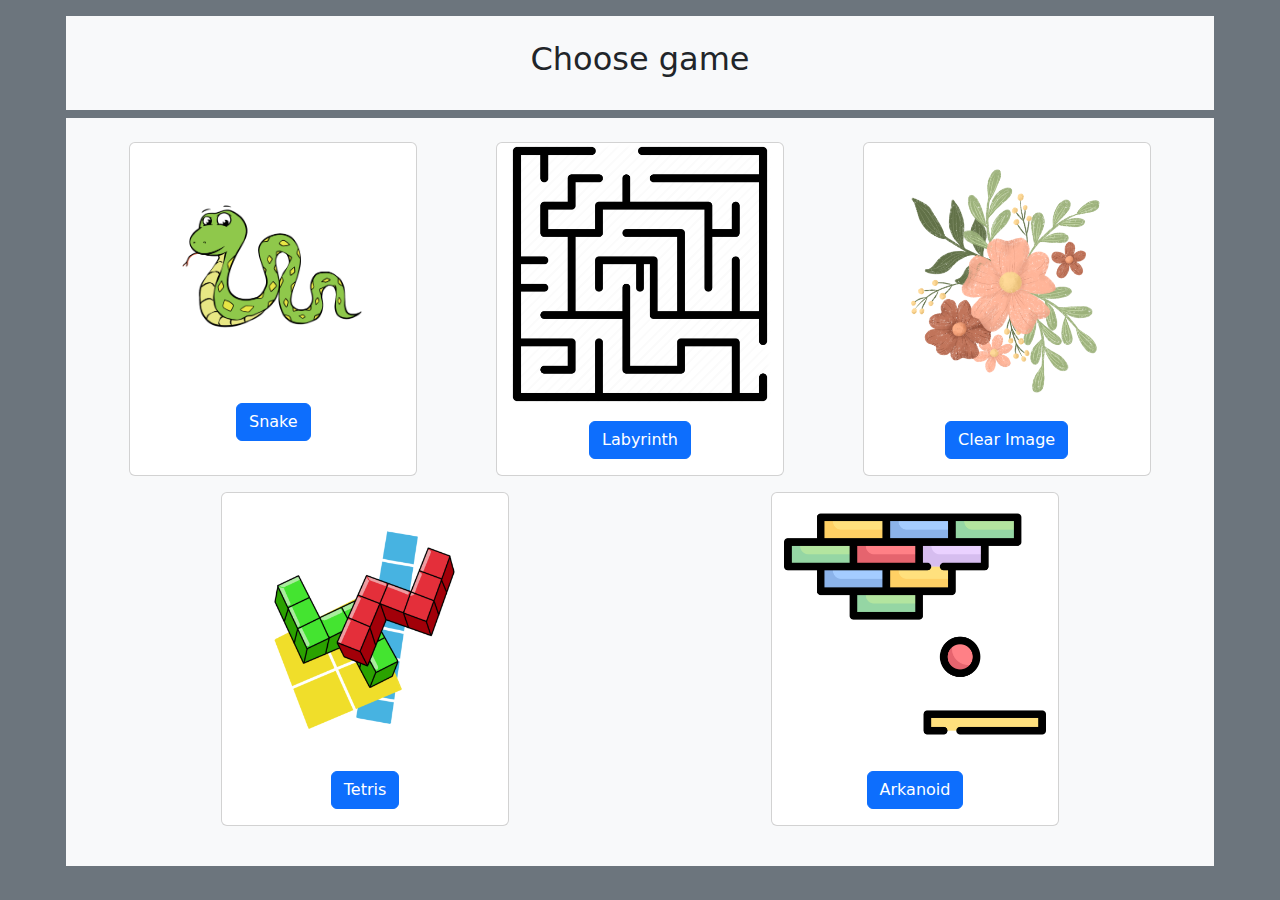
<file: index.html>
<!DOCTYPE html>
<html lang="en">
<head>
    <link href="assets/css/bootstrap.min.css" rel="stylesheet">
    <meta charset="UTF-8">
    <title>Main Page</title>
</head>
<body class="bg-secondary">

<div class="container text-center p-2">
    <div class="row bg-light p-4 mt-2"><h2>Choose game</h2></div>
    <div class="row bg-light p-4 mt-2 justify-content-around">
        <div class="card mb-3" style="width: 18rem;">
            <img src="assets/img/snake.png" class="card-img-top py-5" alt="...">
            <div class="card-body">
                <a href="snake.html" class="btn btn-primary stretched-link">Snake</a>
            </div>
        </div>
        <div class="card mb-3" style="width: 18rem;">
            <img src="assets/img/labyrinth.png" class="card-img-top" alt="...">
            <div class="card-body">
                <a href="labyrinth.html" class="btn btn-primary stretched-link">Labyrinth</a>
            </div>
        </div>
        <div class="card mb-3" style="width: 18rem;">
            <img src="assets/img/flower.png" class="card-img-top" alt="...">
            <div class="card-body">
                <a href="clearimage.html" class="btn btn-primary stretched-link">Clear Image</a>
            </div>
        </div>
        <div class="card mb-3" style="width: 18rem;">
            <img src="assets/img/tetris.png" class="card-img-top" alt="...">
            <div class="card-body">
                <a href="tetris.html" class="btn btn-primary stretched-link">Tetris</a>
            </div>
        </div>
        <div class="card mb-3" style="width: 18rem;">
            <img src="assets/img/arkanoid.png" class="card-img-top" alt="...">
            <div class="card-body">
                <a href="arkanoid.html" class="btn btn-primary stretched-link">Arkanoid</a>
            </div>
        </div>
    </div>
</div>

</body>
</html>
</file>
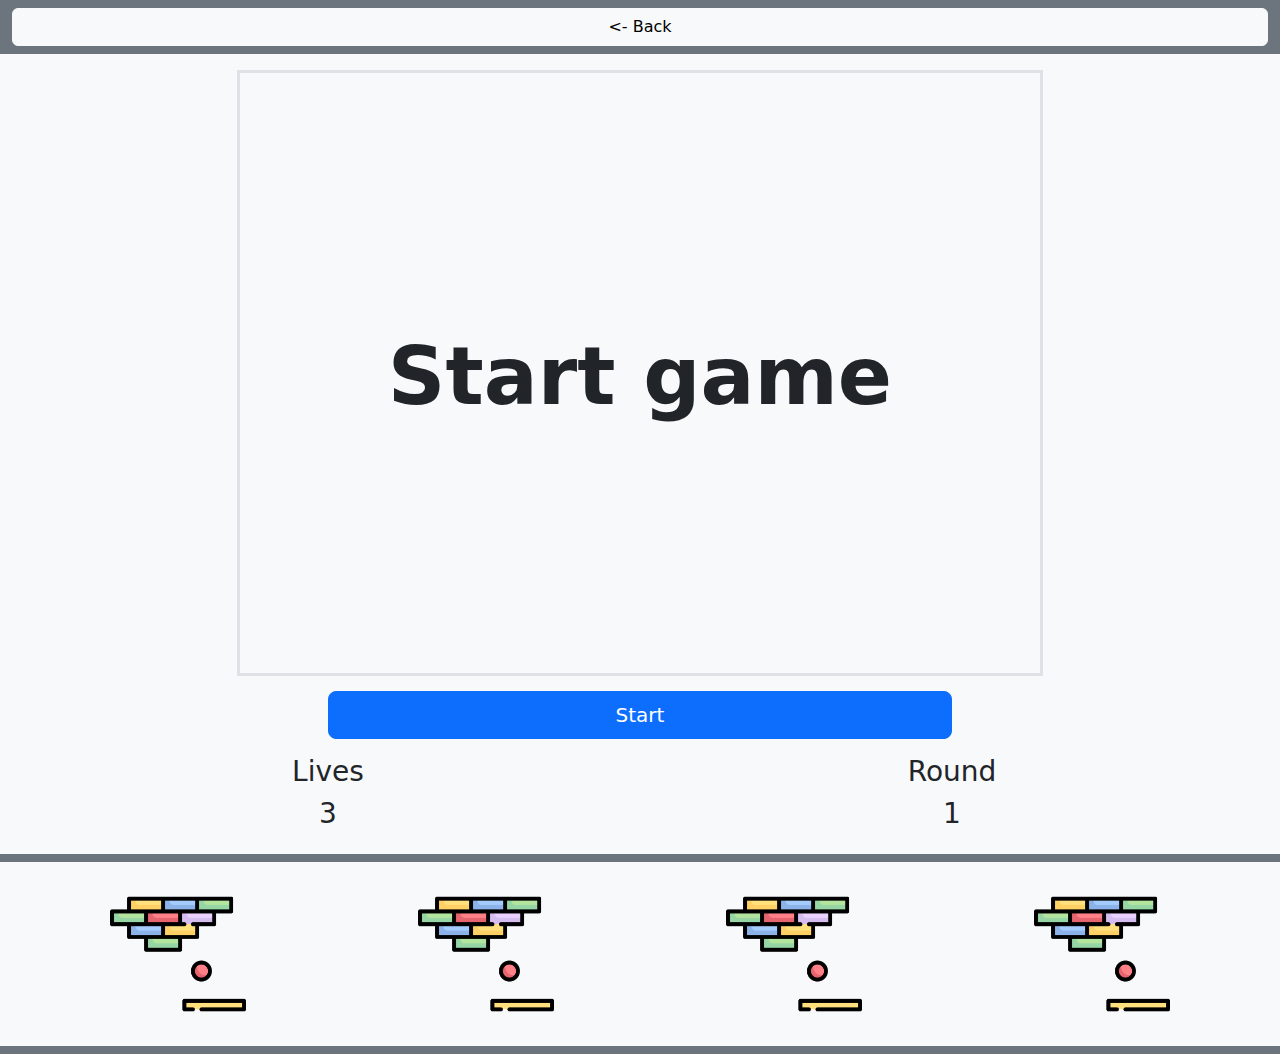
<file: arkanoid.html>
<!DOCTYPE html>
<html lang="en">
<head>
    <meta charset="UTF-8">
    <link href="assets/css/bootstrap.min.css" rel="stylesheet">
    <title>Arkanoid</title>
</head>
<body class="bg-secondary">

<div class="row text-center my-2 mx-auto">
    <div class="col-12 col-xxl-1">
        <a class="btn btn-light d-block mb-2" href="index.html"><- Back</a>
    </div>

    <div class="col-12 col-xxl-10">
        <div class="row bg-light p-3">
            <div class="col-xxl-8">
                <div class="position-relative">
                    <canvas id="game" class="border border-3" height="600" width="800"></canvas>
                    <div id="message"
                         class="display-1 fw-semibold d-flex justify-content-center align-items-center position-absolute w-100 h-100"
                         style="top:0;left:0;">
                        Start game
                    </div>
                </div>
            </div>
            <div class="col-xxl-4 mt-2 mt-xxl-0">
                <div class="row justify-content-center">
                    <button class="btn btn-primary btn-lg col-6" id="start">Start</button>
                    <button class="btn btn-danger btn-lg col-6 d-none" id="stop">Stop</button>
                </div>
                <div class="row mt-3 justify-content-center">
                    <div class="col-6">
                        <div class="h3">Lives</div>
                        <div class="h3" id="lives">3</div>
                    </div>
                    <div class="col-6">
                        <div class="h3">Round</div>
                        <div class="h3" id="round">1</div>
                    </div>
                </div>
            </div>
        </div>

        <div class="row bg-light p-4 mt-2 justify-content-around">
            <div class="col-2"><img src="assets/img/arkanoid.png" alt="" class="w-75"></div>
            <div class="col-2"><img src="assets/img/arkanoid.png" alt="" class="w-75"></div>
            <div class="col-2"><img src="assets/img/arkanoid.png" alt="" class="w-75"></div>
            <div class="col-2"><img src="assets/img/arkanoid.png" alt="" class="w-75"></div>
        </div>
    </div>
</div>

<script src="assets/js/common.js"></script>
<script src="assets/js/arkanoid.js"></script>

</body>
</html>
</file>
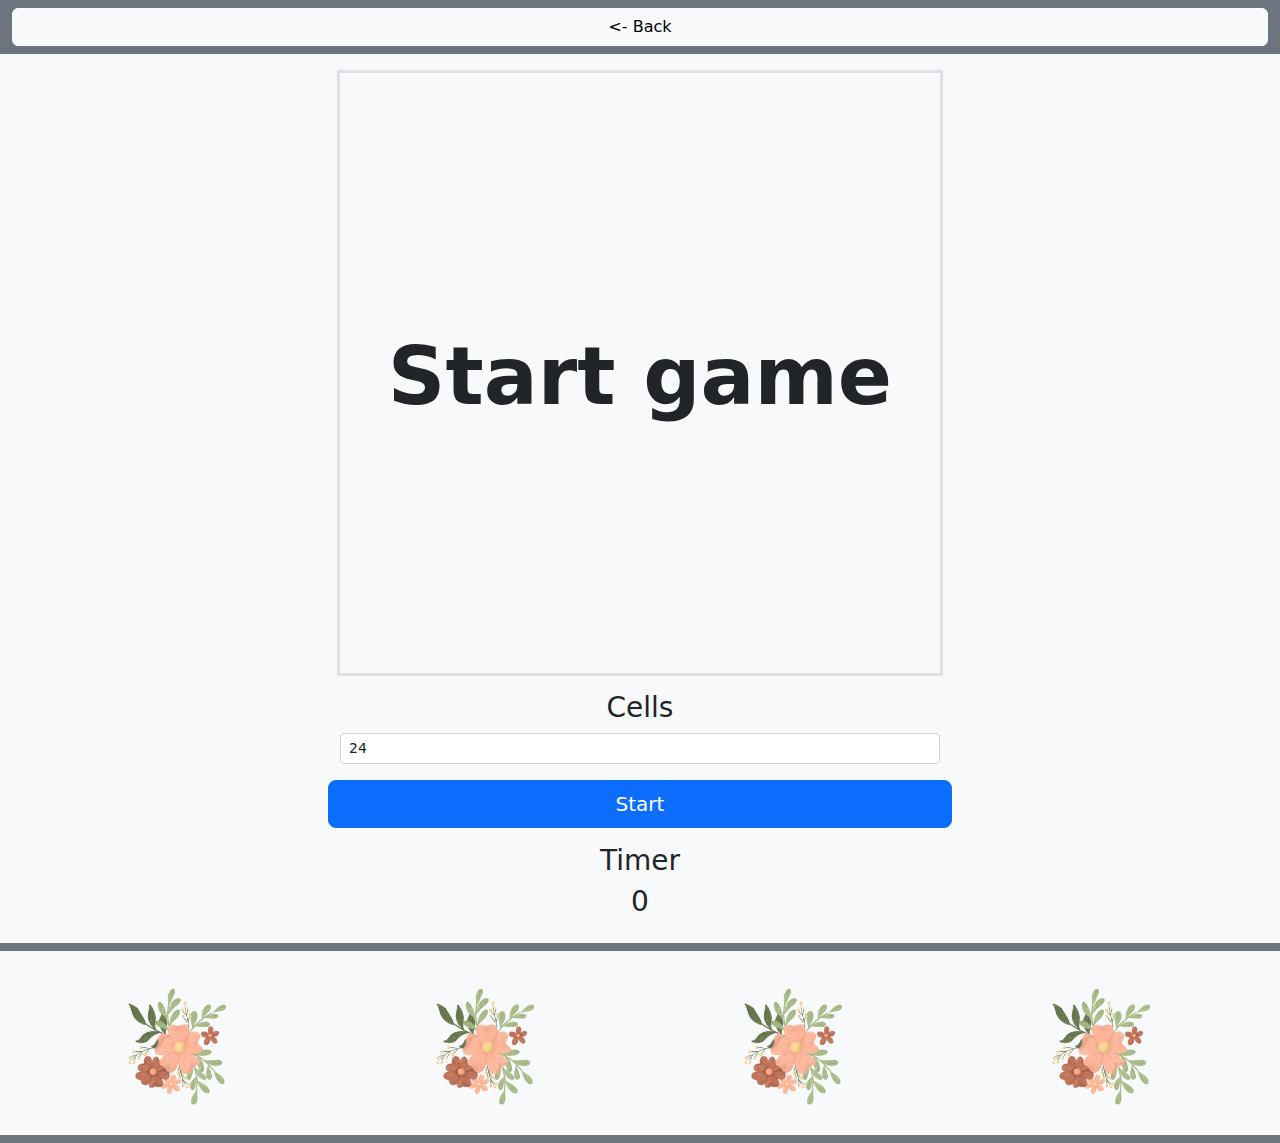
<file: clearimage.html>
<!DOCTYPE html>
<html lang="en">
<head>
    <meta charset="UTF-8">
    <link href="assets/css/bootstrap.min.css" rel="stylesheet">
    <title>Clear Image</title>
</head>
<body class="bg-secondary">

<div class="row text-center my-2 mx-auto">
    <div class="col-12 col-xxl-1">
        <a class="btn btn-light d-block mb-2" href="index.html"><- Back</a>
    </div>

    <div class="col-12 col-xxl-10">
        <div class="row bg-light p-3">
            <div class="col-xxl-6">
                <div class="position-relative">
                    <canvas id="game" class="border border-3" height="600" width="600"></canvas>
                    <div id="message"
                         class="display-1 fw-semibold d-flex justify-content-center align-items-center position-absolute w-100 h-100"
                         style="top:0;left:0;">
                        Start game
                    </div>
                </div>
            </div>
            <div class="col-xxl-6 mt-2 mt-xxl-0">
                <div class="row justify-content-center">
                    <div class="col-6">
                        <div class="h3">Cells</div>
                        <select id="cells" class="form-control form-control-sm">
                            <option>8</option>
                            <option>16</option>
                            <option selected>24</option>
                            <option>32</option>
                            <option>40</option>
                        </select>
                    </div>
                </div>
                <div class="row mt-3 justify-content-center">
                    <button class="btn btn-primary btn-lg col-6" id="start">Start</button>
                    <button class="btn btn-danger btn-lg col-6 d-none" id="stop">Stop</button>
                </div>
                <div class="row mt-3 justify-content-center">
                    <div class="col-6">
                        <div class="h3">Timer</div>
                        <div class="h3" id="timer">0</div>
                    </div>
                </div>
            </div>
        </div>

        <div class="row bg-light p-4 mt-2 justify-content-around">
            <div class="col-2"><img src="assets/img/flower.png" alt="" class="w-75"></div>
            <div class="col-2"><img src="assets/img/flower.png" alt="" class="w-75"></div>
            <div class="col-2"><img src="assets/img/flower.png" alt="" class="w-75"></div>
            <div class="col-2"><img src="assets/img/flower.png" alt="" class="w-75"></div>
        </div>
    </div>
</div>

<script src="assets/js/common.js"></script>
<script src="assets/js/clearimage.js"></script>

</body>
</html>
</file>
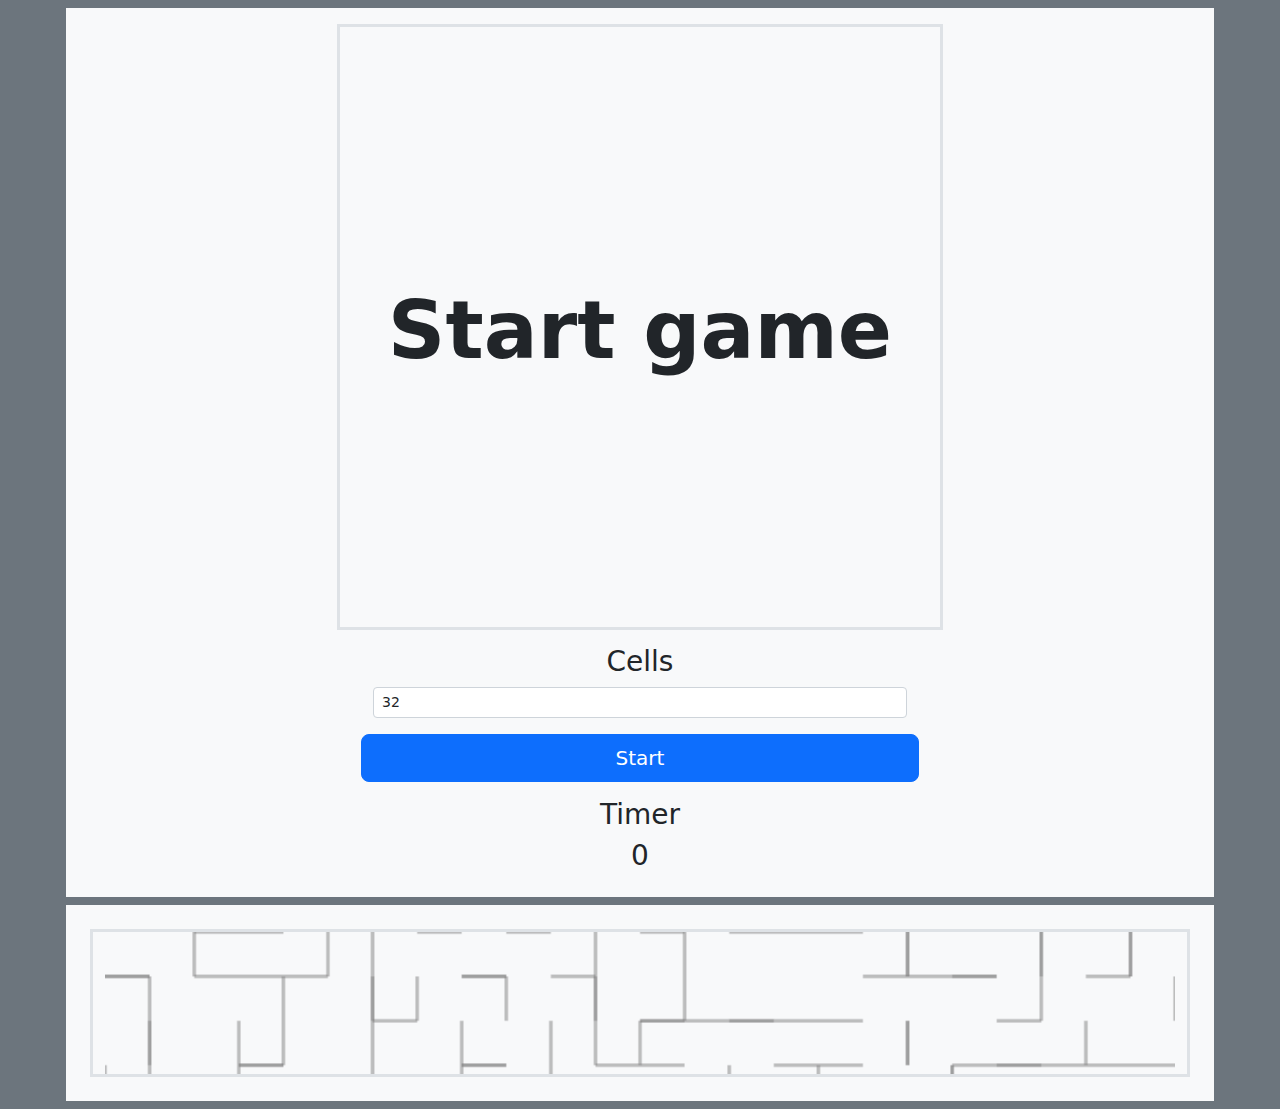
<file: labyrinth.html>
<!DOCTYPE html>
<html lang="en">
<head>
    <link href="assets/css/bootstrap.min.css" rel="stylesheet">
    <title>Labyrinth</title>
</head>

<body class="bg-secondary">

<div class="container text-center p-2">
    <div class="row bg-light p-3">
        <div class="col-xxl-6">
            <div class="position-relative">
                <canvas id="game" class="border border-3" height="600" width="600"></canvas>
                <div id="message"
                     class="display-1 fw-semibold d-flex justify-content-center align-items-center position-absolute w-100 h-100"
                     style="top:0;left:0;">
                    Start game
                </div>
            </div>
        </div>
        <div class="col-xxl-6 mt-2 mt-xxl-0">
            <div class="row justify-content-center">
                <div class="col-6">
                    <div class="h3">Cells</div>
                    <select id="cells" class="form-control form-control-sm">
                        <option>16</option>
                        <option>24</option>
                        <option selected>32</option>
                        <option>40</option>
                        <option>48</option>
                    </select>
                </div>
            </div>
            <div class="row mt-3 justify-content-center">
                <button class="btn btn-primary btn-lg col-6" id="start">Start</button>
                <button class="btn btn-danger btn-lg col-6 d-none" id="stop">Stop</button>
            </div>
            <div class="row mt-3 justify-content-center">
                <div class="col-6">
                    <div class="h3">Timer</div>
                    <div class="h3" id="timer">0</div>
                </div>
            </div>
        </div>
    </div>

    <div class="row bg-light p-4 mt-2">
        <canvas id="designCanvas" height="80" class="border border-3" width="600"></canvas>
    </div>
</div>

<script src="assets/js/common.js"></script>
<script src="assets/js/labyrinth.js"></script>

</body>

</html>
</file>
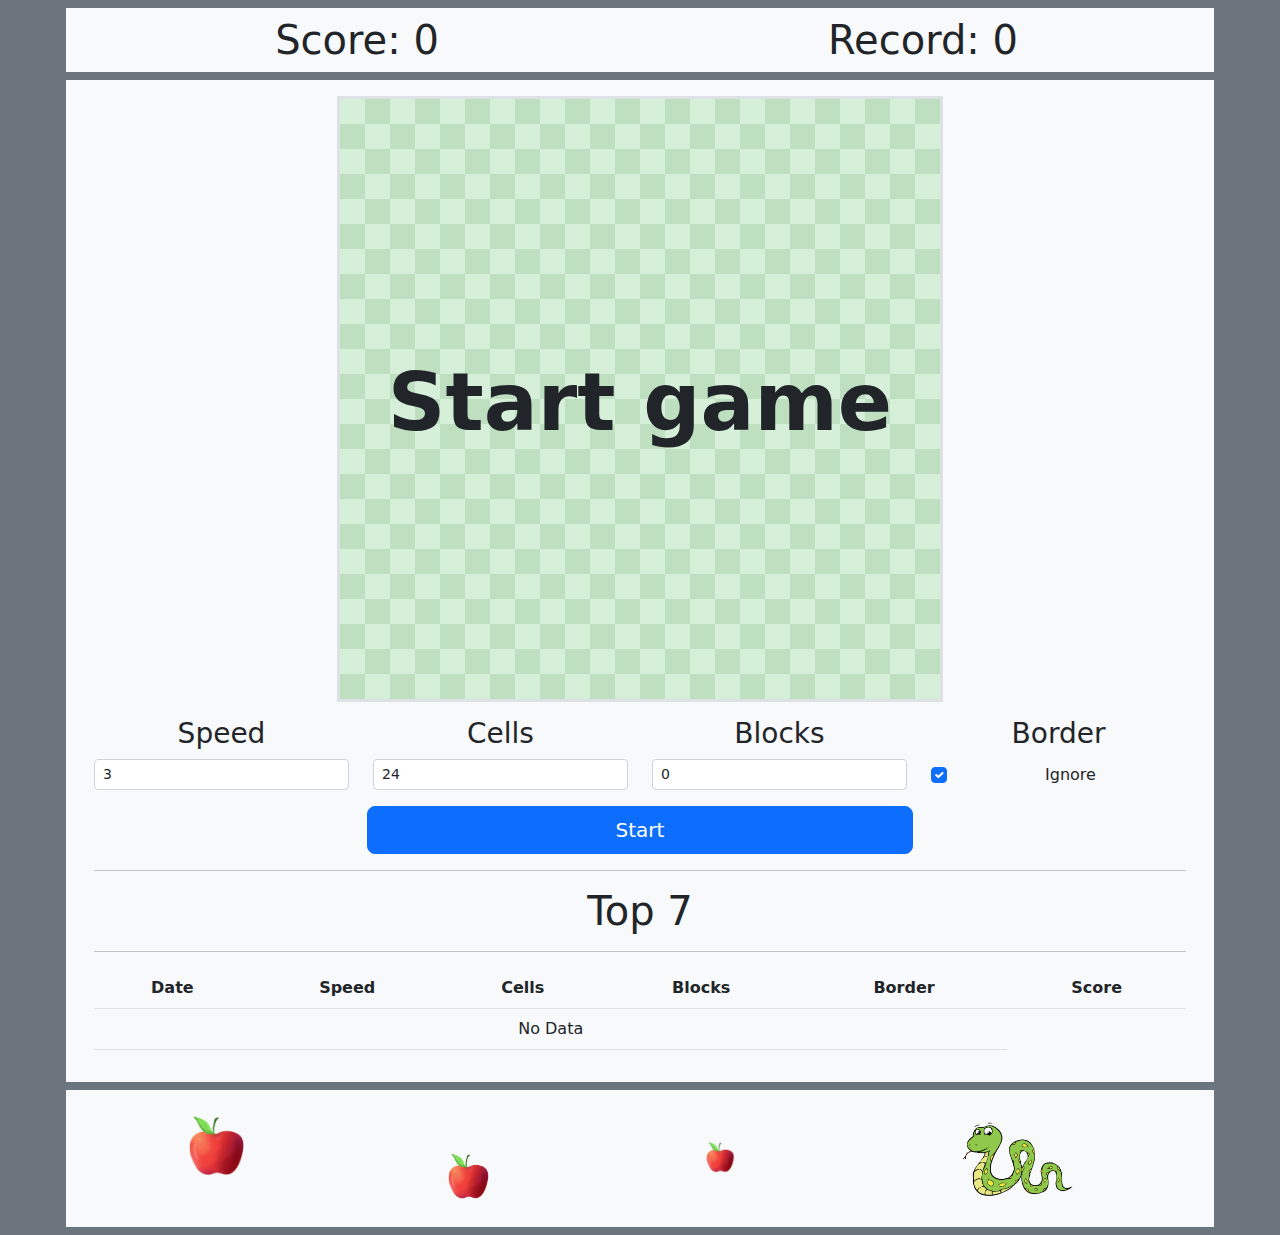
<file: snake.html>
<!DOCTYPE html>
<head>
    <link href="assets/css/bootstrap.min.css" rel="stylesheet">
    <title>Snake</title>
</head>

<body class="bg-secondary">

<div class="container text-center p-2">
    <div class="row h1 bg-light p-2">
        <div class="col-6">
            Score: <span id="score">0</span>
        </div>
        <div class="col-6">
            Record: <span id="record"></span>
        </div>
    </div>

    <div class="row bg-light p-3">
        <div class="col-xxl-6">
            <div class="position-relative">
                <canvas id="game" class="border  border-3"></canvas>
                <div id="message"
                     class="display-1 fw-semibold d-flex justify-content-center align-items-center position-absolute w-100 h-100"
                     style="top:0;left:0;">
                    Start game
                </div>
            </div>
        </div>
        <div class="col-xxl-6 mt-2 mt-xxl-0">
            <div class="row">
                <div class="col-3">
                    <div class="h3">Speed</div>
                    <select id="speed" class="form-control form-control-sm">
                        <option>1</option>
                        <option>2</option>
                        <option selected>3</option>
                        <option>4</option>
                        <option>5</option>
                    </select>
                </div>
                <div class="col-3">
                    <div class="h3">Cells</div>
                    <select id="cells" class="form-control form-control-sm">
                        <option>8</option>
                        <option>16</option>
                        <option selected>24</option>
                        <option>32</option>
                        <option>40</option>
                    </select>
                </div>
                <div class="col-3">
                    <div class="h3">Blocks</div>
                    <select id="blocks" class="form-control form-control-sm">
                        <option selected>0</option>
                        <option>3</option>
                        <option>7</option>
                        <option>12</option>
                        <option>18</option>
                    </select>
                </div>
                <div class="col-3">
                    <div class="h3">Border</div>
                    <div class="form-check pt-1">
                        <input class="form-check-input" type="checkbox" id="border" checked>
                        <label class="form-check-label" for="border">
                            Ignore
                        </label>
                    </div>
                </div>
            </div>
            <div class="row mt-3">
                <div class="col-12">
                    <button class="btn btn-primary btn-lg col-6" id="start" data-pause="off">Start</button>
                    <button class="btn btn-danger btn-lg col-6 d-none" id="stop">Stop</button>
                </div>
            </div>
            <hr/>
            <div class="row h1">
                <div class="col-12">Top 7</div>
            </div>
            <hr/>
            <div class="row">
                <div class="col-12">
                    <table class="table table-hover">
                        <tr>
                            <th>Date</th>
                            <th>Speed</th>
                            <th>Cells</th>
                            <th>Blocks</th>
                            <th>Border</th>
                            <th>Score</th>
                        </tr>
                        <tbody id="history"></tbody>
                    </table>
                </div>
            </div>
        </div>
    </div>
    
    <div class="row bg-light p-4 mt-2 justify-content-around">
        <div class="col-1"><img src="assets/img/apple.png" alt="" class="w-100"></div>
        <div class="col-1 align-self-end"><img src="assets/img/apple.png" alt="" class="w-75"></div>
        <div class="col-1 align-self-center"><img src="assets/img/apple.png" alt="" class="w-50"></div>
        <div class="col-2"><img src="assets/img/snake.png" alt="" class="w-100"></div>
    </div>
</div>

<script src="assets/js/snake.js"></script>

</body>
</file>
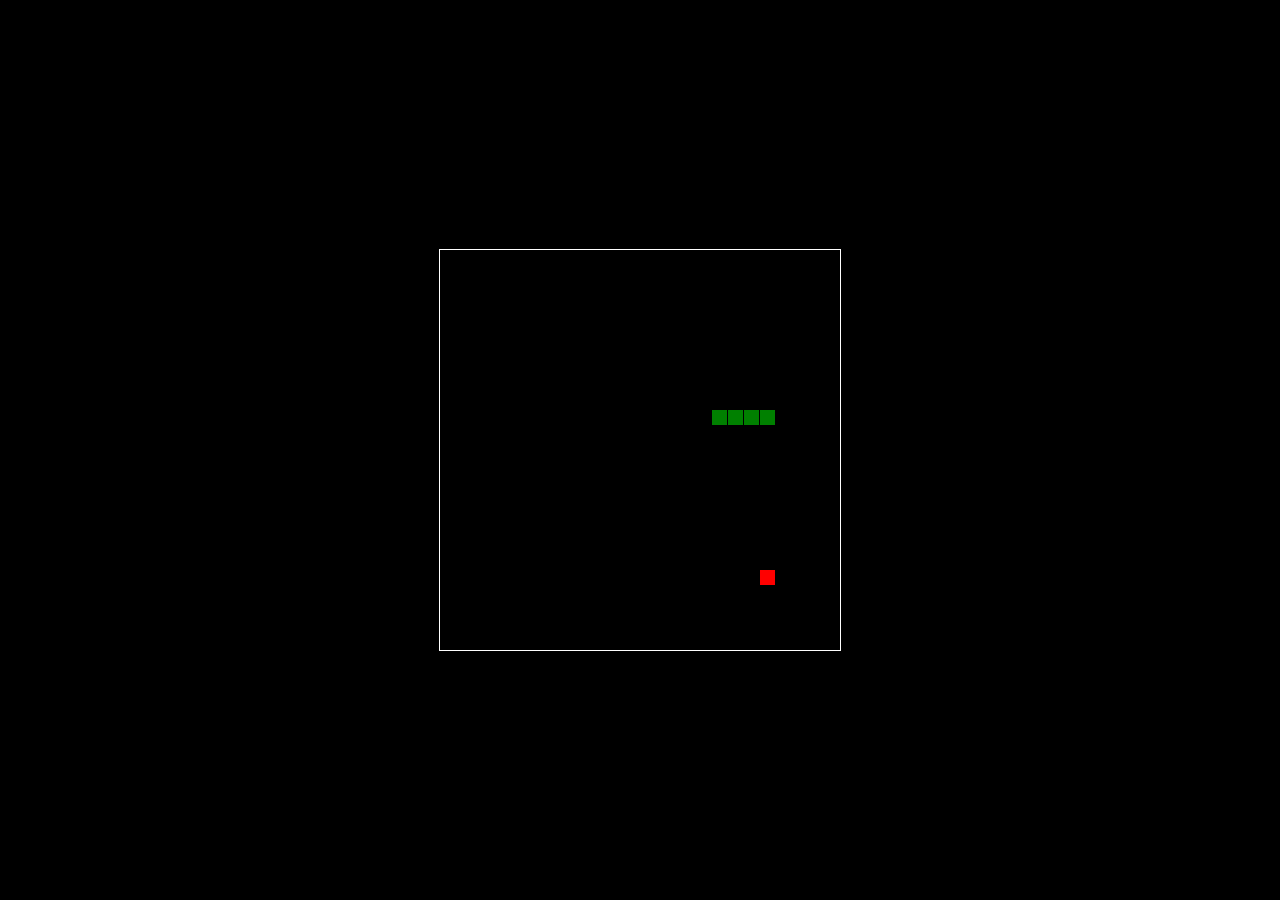
<file: snakeBase.html>
<!DOCTYPE html>
<html>

<head>
    <title>Змейка</title>
    <style>
        html,
        body {
            height: 100%;
            margin: 0;
        }

        /*Задаём глобальные параметры*/
        body {
            background: black;
            display: flex;
            align-items: center;
            justify-content: center;
        }

        /*Делаем границу вокруг игрового поля*/
        canvas {
            border: 1px solid white;
        }
    </style>
</head>

<body>
<!-- Рисуем игровое поле -->
<canvas width="400" height="400" id="game"></canvas>
<!-- Сам скрипт с игрой -->
<script>
    // Поле, на котором всё будет происходить, — тоже как бы переменная
    var canvas = document.getElementById('game');
    // Классическая змейка — двухмерная, сделаем такую же
    var context = canvas.getContext('2d');
    // Размер одной клеточки на поле — 16 пикселей
    var grid = 16;
    // Служебная переменная, которая отвечает за скорость змейки
    var count = 0;
    // А вот и сама змейка
    var snake = {
        // Начальные координаты
        x: 160,
        y: 160,
        // Скорость змейки — в каждом новом кадре змейка смещается по оси Х или У. На старте будет двигаться горизонтально, поэтому скорость по игреку равна нулю.
        dx: grid,
        dy: 0,
        // Тащим за собой хвост, который пока пустой
        cells: [],
        // Стартовая длина змейки — 4 клеточки
        maxCells: 4
    };
    // А это — еда. Представим, что это красные яблоки.
    var apple = {
        // Начальные координаты яблока
        x: 320,
        y: 320
    };
    // Делаем генератор случайных чисел в заданном диапазоне
    function getRandomInt(min, max) {
        return Math.floor(Math.random() * (max - min)) + min;
    }
    // Игровой цикл — основной процесс, внутри которого будет всё происходить
    function loop() {
        // Хитрая функция, которая замедляет скорость игры с 60 кадров в секунду до 15 (60/15 = 4)
        requestAnimationFrame(loop);
        // Игровой код выполнится только один раз из четырёх, в этом и суть замедления кадров, а пока переменная count меньше четырёх, код выполняться не будет
        if (++count < 4) {
            return;
        }
        // Обнуляем переменную скорости
        count = 0;
        // Очищаем игровое поле
        context.clearRect(0, 0, canvas.width, canvas.height);
        // Двигаем змейку с нужной скоростью
        snake.x += snake.dx;
        snake.y += snake.dy;
        // Если змейка достигла края поля по горизонтали — продолжаем её движение с противоположной строны
        if (snake.x < 0) {
            snake.x = canvas.width - grid;
        }
        else if (snake.x >= canvas.width) {
            snake.x = 0;
        }
        // Делаем то же самое для движения по вертикали
        if (snake.y < 0) {
            snake.y = canvas.height - grid;
        }
        else if (snake.y >= canvas.height) {
            snake.y = 0;
        }
        // Продолжаем двигаться в выбранном направлении. Голова всегда впереди, поэтому добавляем её координаты в начало массива, который отвечает за всю змейку
        snake.cells.unshift({ x: snake.x, y: snake.y });
        // Сразу после этого удаляем последний элемент из массива змейки, потому что она движется и постоянно освобождает клетки после себя
        if (snake.cells.length > snake.maxCells) {
            snake.cells.pop();
        }
        // Рисуем еду — красное яблоко
        context.fillStyle = 'red';
        context.fillRect(apple.x, apple.y, grid - 1, grid - 1);
        // Одно движение змейки — один новый нарисованный квадратик
        context.fillStyle = 'green';
        // Обрабатываем каждый элемент змейки
        snake.cells.forEach(function (cell, index) {
            // Чтобы создать эффект клеточек, делаем зелёные квадратики меньше на один пиксель, чтобы вокруг них образовалась чёрная граница
            context.fillRect(cell.x, cell.y, grid - 1, grid - 1);
            // Если змейка добралась до яблока...
            if (cell.x === apple.x && cell.y === apple.y) {
                // увеличиваем длину змейки
                snake.maxCells++;
                // Рисуем новое яблочко
                // Помним, что размер холста у нас 400x400, при этом он разбит на ячейки — 25 в каждую сторону
                apple.x = getRandomInt(0, 25) * grid;
                apple.y = getRandomInt(0, 25) * grid;
            }
            // Проверяем, не столкнулась ли змея сама с собой
            // Для этого перебираем весь массив и смотрим, есть ли у нас в массиве змейки две клетки с одинаковыми координатами
            for (var i = index + 1; i < snake.cells.length; i++) {
                // Если такие клетки есть — начинаем игру заново
                if (cell.x === snake.cells[i].x && cell.y === snake.cells[i].y) {
                    // Задаём стартовые параметры основным переменным
                    snake.x = 160;
                    snake.y = 160;
                    snake.cells = [];
                    snake.maxCells = 4;
                    snake.dx = grid;
                    snake.dy = 0;
                    // Ставим яблочко в случайное место
                    apple.x = getRandomInt(0, 25) * grid;
                    apple.y = getRandomInt(0, 25) * grid;
                }
            }
        });
    }
    // Смотрим, какие нажимаются клавиши, и реагируем на них нужным образом
    document.addEventListener('keydown', function (e) {
        // Дополнительно проверяем такой момент: если змейка движется, например, влево, то ещё одно нажатие влево или вправо ничего не поменяет — змейка продолжит двигаться в ту же сторону, что и раньше. Это сделано для того, чтобы не разворачивать весь массив со змейкой на лету и не усложнять код игры.
        // Стрелка влево
        // Если нажата стрелка влево, и при этом змейка никуда не движется по горизонтали…
        if (e.which === 37 && snake.dx === 0) {
            // то даём ей движение по горизонтали, влево, а вертикальное — останавливаем
            // Та же самая логика будет и в остальных кнопках
            snake.dx = -grid;
            snake.dy = 0;
        }
        // Стрелка вверх
        else if (e.which === 38 && snake.dy === 0) {
            snake.dy = -grid;
            snake.dx = 0;
        }
        // Стрелка вправо
        else if (e.which === 39 && snake.dx === 0) {
            snake.dx = grid;
            snake.dy = 0;
        }
        // Стрелка вниз
        else if (e.which === 40 && snake.dy === 0) {
            snake.dy = grid;
            snake.dx = 0;
        }
    });
    // Запускаем игру
    requestAnimationFrame(loop);
</script>
</body>

</html>
</file>
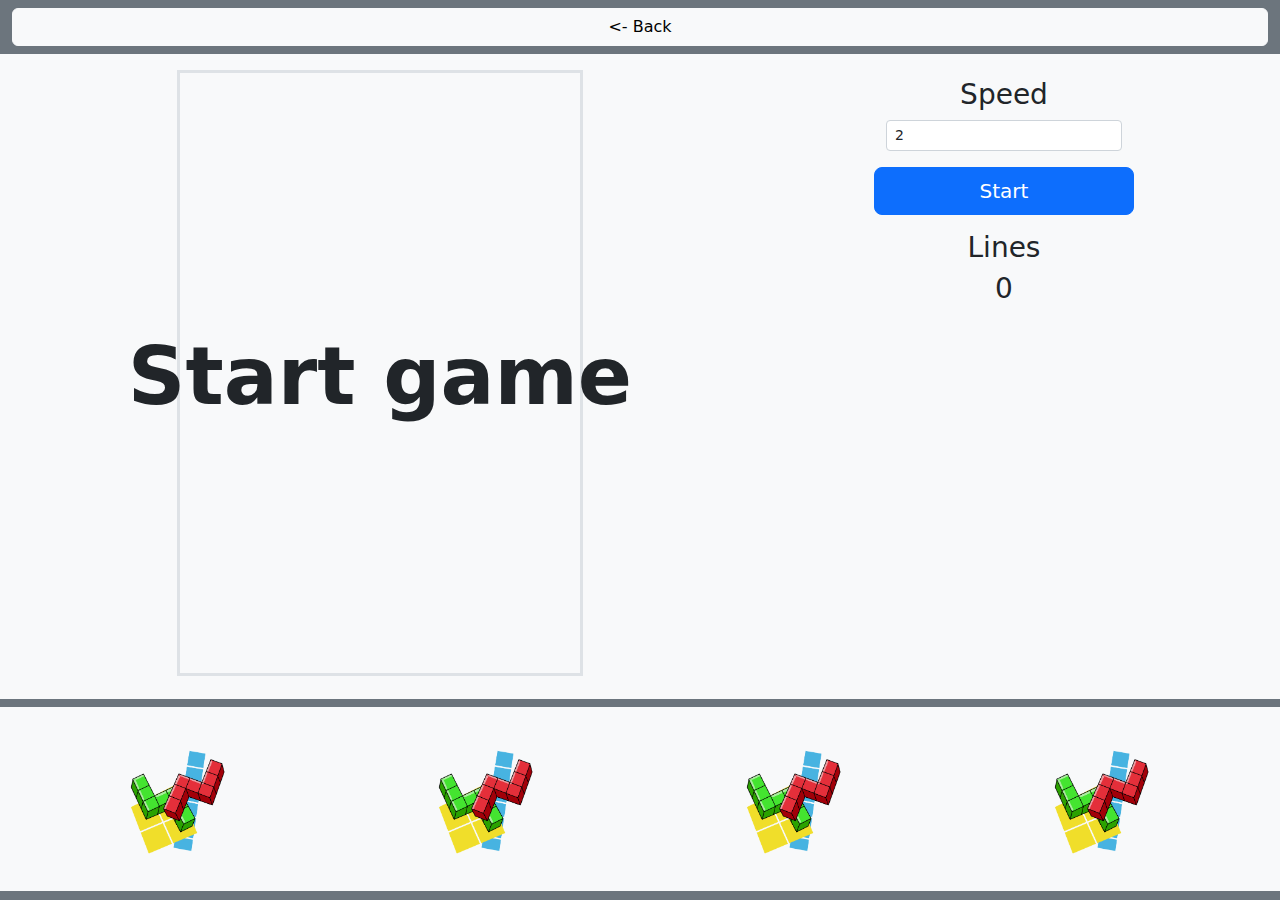
<file: tetris.html>
<!DOCTYPE html>
<html lang="en">
<head>
    <meta charset="UTF-8">
    <link href="assets/css/bootstrap.min.css" rel="stylesheet">
    <title>Tetris</title>
</head>
<body class="bg-secondary">

<div class="row text-center my-2 mx-auto">
    <div class="col-12 col-xxl-1">
        <a class="btn btn-light d-block mb-2" href="index.html"><- Back</a>
    </div>

    <div class="col-12 col-xxl-10">
        <div class="row bg-light p-3">
            <div class="col-lg-7">
                <div class="position-relative">
                    <canvas id="game" class="border border-3" height="600" width="400"></canvas>
                    <div id="message"
                         class="display-1 fw-semibold d-flex justify-content-center align-items-center position-absolute w-100 h-100"
                         style="top:0;left:0;">
                        Start game
                    </div>
                </div>
            </div>
            <div class="col-lg-5 mt-2 mt-xxl-0">
                <div class="row justify-content-center">
                    <div class="col-6">
                        <div class="h3">Speed</div>
                        <select id="speed" class="form-control form-control-sm">
                            <option>1</option>
                            <option selected>2</option>
                            <option>3</option>
                        </select>
                    </div>
                </div>
                <div class="row mt-3 justify-content-center">
                    <button class="btn btn-primary btn-lg col-6" id="start">Start</button>
                    <button class="btn btn-danger btn-lg col-6 d-none" id="stop">Stop</button>
                </div>
                <div class="row mt-3 justify-content-center">
                    <div class="col-6">
                        <div class="h3">Lines</div>
                        <div class="h3" id="lines">0</div>
                    </div>
                </div>
            </div>
        </div>

        <div class="row bg-light p-4 mt-2 justify-content-around">
            <div class="col-2"><img src="assets/img/tetris.png" alt="" class="w-75"></div>
            <div class="col-2"><img src="assets/img/tetris.png" alt="" class="w-75"></div>
            <div class="col-2"><img src="assets/img/tetris.png" alt="" class="w-75"></div>
            <div class="col-2"><img src="assets/img/tetris.png" alt="" class="w-75"></div>
        </div>
    </div>
</div>

<script src="assets/js/common.js"></script>
<script src="assets/js/tetris.js"></script>

</body>
</html>
</file>
